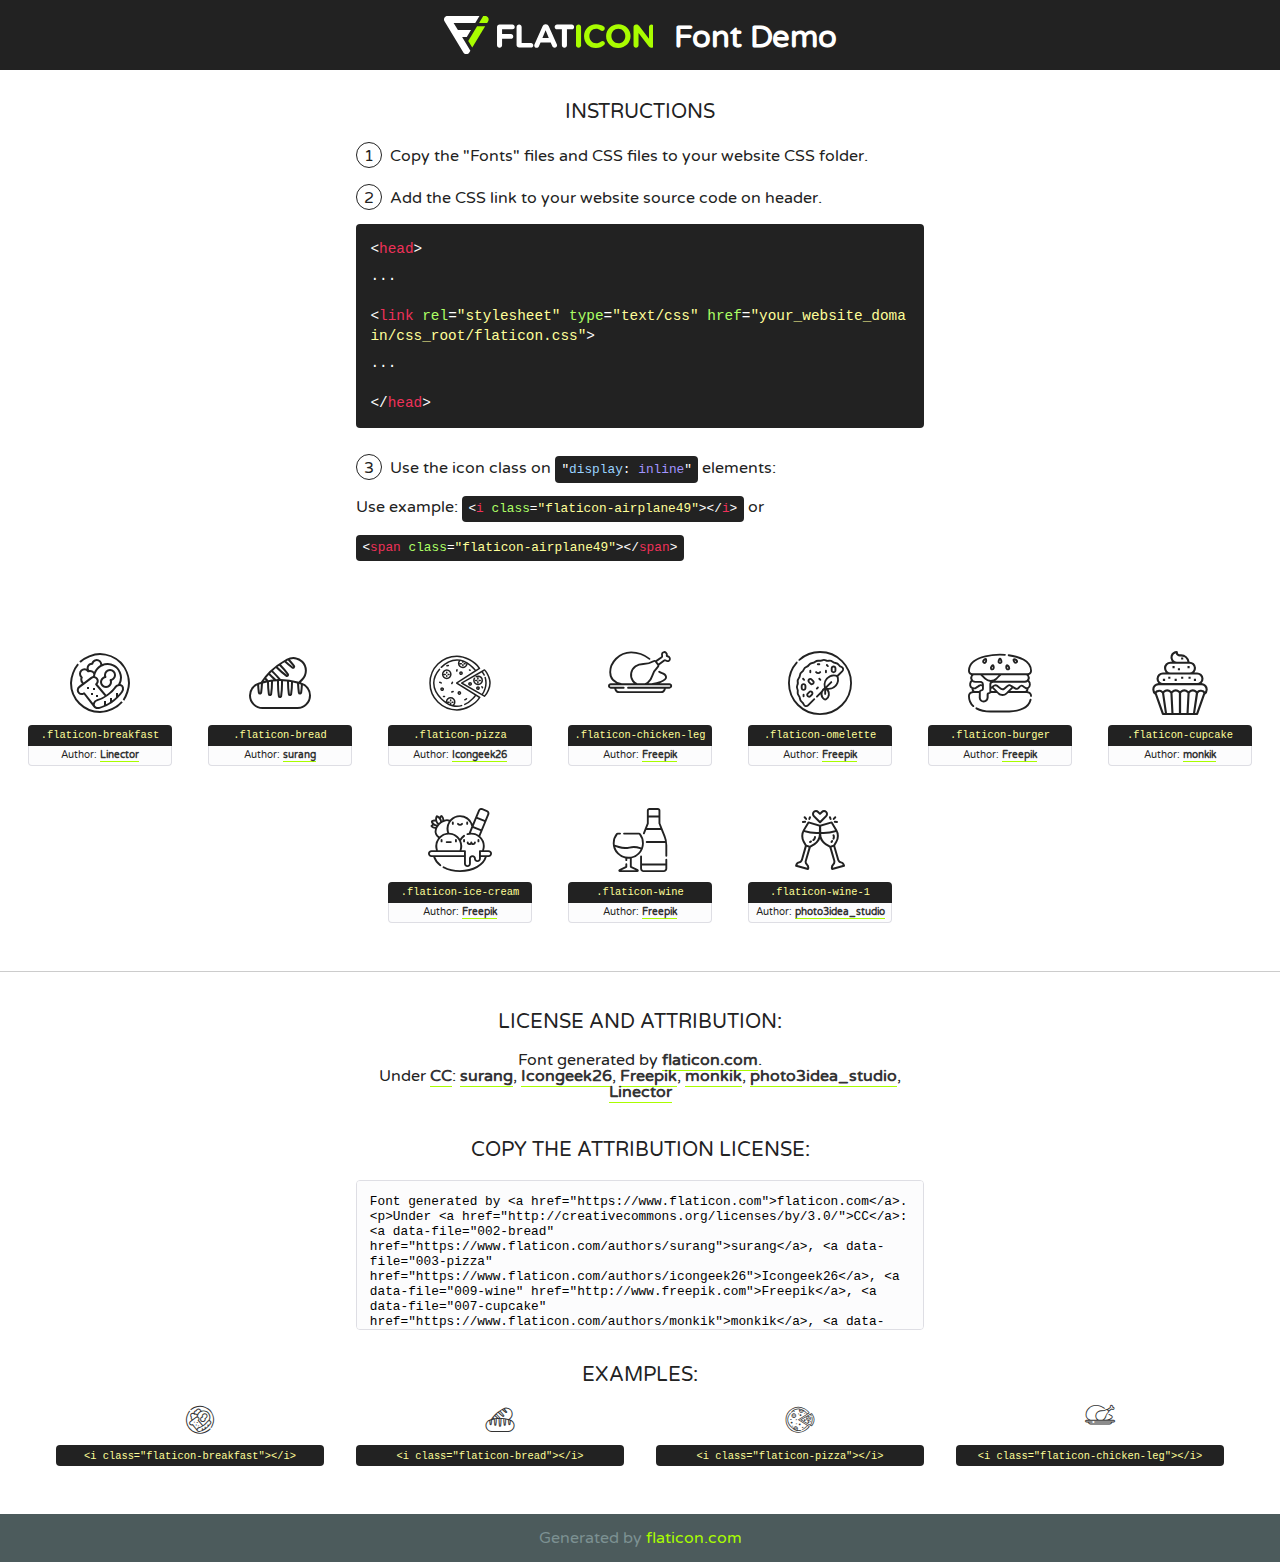
<file: tasteit-master/fonts/flaticon/font/flaticon.html>
<!DOCTYPE html>
<!--
  Flaticon icon font: Flaticon
  Creation date: 29/07/2020 13:32
-->
<html>
<!DOCTYPE html>
<html>

<head>
    <title>Flaticon WebFont</title>
    <link href="http://fonts.googleapis.com/css?family=Varela+Round" rel="stylesheet" type="text/css" />
    <link rel="stylesheet" type="text/css" href="flaticon.css">
    <meta charset="UTF-8">
    <style>
    html, body, div, span, applet, object, iframe,
    h1, h2, h3, h4, h5, h6, p, blockquote, pre,
    a, abbr, acronym, address, big, cite, code,
    del, dfn, em, img, ins, kbd, q, s, samp,
    small, strike, strong, sub, sup, tt, var,
    b, u, i, center,
    dl, dt, dd, ol, ul, li,
    fieldset, form, label, legend,
    table, caption, tbody, tfoot, thead, tr, th, td,
    article, aside, canvas, details, embed, 
    figure, figcaption, footer, header, hgroup, 
    menu, nav, output, ruby, section, summary,
    time, mark, audio, video {
        margin: 0;
        padding: 0;
        border: 0;
        font-size: 100%;
        font: inherit;
        vertical-align: baseline;
    }
    /* HTML5 display-role reset for older browsers */
    article, aside, details, figcaption, figure, 
    footer, header, hgroup, menu, nav, section {
        display: block;
    }
    body {
        line-height: 1;
    }
    ol, ul {
        list-style: none;
    }
    blockquote, q {
        quotes: none;
    }
    blockquote:before, blockquote:after,
    q:before, q:after {
        content: '';
        content: none;
    }
    table {
        border-collapse: collapse;
        border-spacing: 0;
    }
    body {
        font-family: 'Varela Round', Helvetica, Arial, sans-serif;
        font-size: 16px;
        color: #222;
    }
    a {
        color: #333;
        border-bottom: 1px solid #a9fd00;
        font-weight: bold;
        text-decoration: none;
    }
    * {
        -moz-box-sizing: border-box;
        -webkit-box-sizing: border-box;
        box-sizing: border-box;
        margin: 0;
        padding: 0;
    }
    [class^="flaticon-"]:before, [class*=" flaticon-"]:before, [class^="flaticon-"]:after, [class*=" flaticon-"]:after {
        font-family: Flaticon;
        font-size: 30px;
        font-style: normal;
        margin-left: 20px;
        color: #333;
    }
    .wrapper {
        max-width: 600px;
        margin: auto;
        padding: 0 1em;
    }
    .title {
        font-size: 1.25em;
        text-align: center;
        margin-bottom: 1em;
        text-transform: uppercase;
    }
    header {
        text-align: center;
        background-color: #222;
        color: #fff;
        padding: 1em;
    }
    header .logo {
        width: 210px;
        height: 38px;
        display: inline-block;
        vertical-align: middle;
        margin-right: 1em;
        border: none;
    }
    header strong {
        font-size: 1.95em;
        font-weight: bold;
        vertical-align: middle;
        margin-top: 5px;
        display: inline-block;
    }
    .demo {
        margin: 2em auto;
        line-height: 1.25em;
    }
    .demo ul li {
        margin-bottom: 1em;
    }
    .demo ul li .num {
        color: #222;
        border-radius: 20px;
        display: inline-block;
        width: 26px;
        padding: 3px;
        height: 26px;
        text-align: center;
        margin-right: 0.5em;
        border: 1px solid #222;
    }
    .demo ul li code {
        background-color: #222;
        border-radius: 4px;
        padding: 0.25em 0.5em;
        display: inline-block;
        color: #fff;
        font-family: Consolas,Monaco,Lucida Console,Liberation Mono,DejaVu Sans Mono,Bitstream Vera Sans Mono,Courier New, monospace;
        font-weight: lighter;
        margin-top: 1em;
        font-size: 0.8em;
        word-break: break-all;
    }
    .demo ul li code.big {
        padding: 1em;
        font-size: 0.9em;
    }
    .demo ul li code .red {
        color: #EF3159;
    }
    .demo ul li code .green {
        color: #ACFF65;
    }
    .demo ul li code .yellow {
        color: #FFFF99;
    }
    .demo ul li code .blue {
        color: #99D3FF;
    }
    .demo ul li code .purple {
        color: #A295FF;
    }
    .demo ul li code .dots {
        margin-top: 0.5em;
        display: block;
    }
    #glyphs {
        border-bottom: 1px solid #ccc;
        padding: 2em 0;
        text-align: center;
    }
    .glyph {
        display: inline-block;
        width: 9em;
        margin: 1em;
        text-align: center;
        vertical-align: top;
        background: #FFF;
    }
    .glyph .glyph-icon {
        padding: 10px;
        display: block;
        font-family:"Flaticon";
        font-size: 64px;
        line-height: 1;
    }
    .glyph .glyph-icon:before {
        font-size: 64px;
        color: #222;
        margin-left: 0;
    }
    .class-name {
        font-size: 0.65em;
        background-color: #222;
        color: #fff;
        border-radius: 4px 4px 0 0;
        padding: 0.5em;
        color: #FFFF99;
        font-family: Consolas,Monaco,Lucida Console,Liberation Mono,DejaVu Sans Mono,Bitstream Vera Sans Mono,Courier New, monospace;
    }
    .author-name {
        font-size: 0.6em;
        background-color: #fcfcfd;
        border: 1px solid #DEDEE4;
        border-top: 0;
        border-radius: 0 0 4px 4px;
        padding: 0.5em;
    }
    .class-name:last-child {
        font-size: 10px;
        color:#888;
    }
    .class-name:last-child a {
        font-size: 10px;
        color:#555;
    }
    .class-name:last-child a:hover {
        color:#a9fd00;
    }
    .glyph > input {
        display: block;
        width: 100px;
        margin: 5px auto;
        text-align: center;
        font-size: 12px;
        cursor: text;
    }
    .glyph > input.icon-input {
        font-family:"Flaticon";
        font-size: 16px;
        margin-bottom: 10px;
    }
    .attribution .title {
        margin-top: 2em;
    }
    .attribution textarea {
        background-color: #fcfcfd;
        padding: 1em;
        border: none;
        box-shadow: none;
        border: 1px solid #DEDEE4;
        border-radius: 4px;
        resize: none;
        width: 100%;
        height: 150px;
        font-size: 0.8em;
        font-family: Consolas,Monaco,Lucida Console,Liberation Mono,DejaVu Sans Mono,Bitstream Vera Sans Mono,Courier New, monospace;
        -webkit-appearance: none;
    }
    .iconsuse {
        margin: 2em auto;
        text-align: center;
        max-width: 1200px;
    }
    .iconsuse:after {
        content: '';
        display: table;
        clear: both;
    }
    .iconsuse .image {
        float: left;
        width: 25%;
        padding: 0 1em;
    }
    .iconsuse .image p {
        margin-bottom: 1em;
    }
    .iconsuse .image span {
        display: block;
        font-size: 0.65em;
        background-color: #222;
        color: #fff;
        border-radius: 4px;
        padding: 0.5em;
        color: #FFFF99;
        margin-top: 1em;
        font-family: Consolas,Monaco,Lucida Console,Liberation Mono,DejaVu Sans Mono,Bitstream Vera Sans Mono,Courier New, monospace;
    }
    #footer {
        text-align: center;
        background-color: #4C5B5C;
        color: #7c9192;
        padding: 1em;
    }
    #footer a {
        border: none;
        color: #a9fd00;
        font-weight: normal;
    }
    @media (max-width: 960px) {
        .iconsuse .image {
            width: 50%;
        }
    }
    @media (max-width: 560px) {
        .iconsuse .image {
            width: 100%;
        }
    }
    </style>
</head>

<body class="characters-off">

    <header>
        <a href="https://www.flaticon.com" target="_blank" class="logo">
            <svg version="1.1" xmlns="http://www.w3.org/2000/svg" xmlns:xlink="http://www.w3.org/1999/xlink" xmlns:a="http://ns.adobe.com/AdobeSVGViewerExtensions/3.0/" viewBox="0 0 560.875 102.036" enable-background="new 0 0 560.875 102.036" xml:space="preserve">
                <defs>
                </defs>
                <g>
                    <g class="letters">
                        <path fill="#ffffff" d="M141.596,29.675c0-3.777,2.985-6.767,6.764-6.767h34.438c3.426,0,6.15,2.728,6.15,6.15
                        c0,3.43-2.724,6.149-6.15,6.149h-27.674v13.091h23.719c3.429,0,6.151,2.724,6.151,6.15c0,3.43-2.723,6.149-6.151,6.149h-23.719
                        v17.574c0,3.773-2.986,6.761-6.764,6.761c-3.779,0-6.764-2.989-6.764-6.761V29.675z"></path>
                        <path fill="#ffffff" d="M193.844,29.149c0-3.781,2.985-6.767,6.764-6.767c3.776,0,6.763,2.985,6.763,6.767v42.957h25.039
                        c3.426,0,6.149,2.726,6.149,6.153c0,3.425-2.723,6.15-6.149,6.15h-31.802c-3.779,0-6.764-2.986-6.764-6.768V29.149z"></path>
                        <path fill="#ffffff" d="M241.891,75.71l21.438-48.407c1.492-3.341,4.215-5.357,7.906-5.357h0.792
                        c3.686,0,6.323,2.017,7.815,5.357l21.439,48.407c0.436,0.967,0.701,1.845,0.701,2.723c0,3.602-2.809,6.501-6.414,6.501
                        c-3.161,0-5.269-1.845-6.499-4.655l-4.132-9.661h-27.059l-4.301,10.102c-1.144,2.631-3.426,4.214-6.237,4.214
                        c-3.517,0-6.24-2.81-6.24-6.325C241.1,77.64,241.451,76.677,241.891,75.71z M279.932,58.666l-8.521-20.297l-8.526,20.297H279.932
                        z"></path>
                        <path fill="#ffffff" d="M314.864,35.387H301.86c-3.429,0-6.239-2.813-6.239-6.238c0-3.429,2.811-6.24,6.239-6.24h39.533
                        c3.426,0,6.237,2.811,6.237,6.24c0,3.425-2.811,6.238-6.237,6.238h-13.001v42.785c0,3.773-2.99,6.761-6.764,6.761
                        c-3.779,0-6.764-2.989-6.764-6.761V35.387z"></path>
                        <path fill="#A9FD00" d="M352.615,29.149c0-3.781,2.985-6.767,6.767-6.767c3.774,0,6.761,2.985,6.761,6.767v49.024
                        c0,3.773-2.987,6.761-6.761,6.761c-3.781,0-6.767-2.989-6.767-6.761V29.149z"></path>
                        <path fill="#A9FD00" d="M374.132,53.836v-0.179c0-17.481,13.178-31.801,32.065-31.801c9.22,0,15.459,2.458,20.557,6.238
                        c1.402,1.054,2.637,2.985,2.637,5.357c0,3.692-2.985,6.59-6.681,6.59c-1.845,0-3.071-0.702-4.044-1.319
                        c-3.776-2.813-7.729-4.393-12.562-4.393c-10.364,0-17.831,8.611-17.831,19.154v0.173c0,10.542,7.291,19.329,17.831,19.329
                        c5.715,0,9.492-1.756,13.359-4.834c1.049-0.874,2.458-1.491,4.039-1.491c3.429,0,6.325,2.813,6.325,6.236
                        c0,2.106-1.056,3.78-2.282,4.834c-5.539,4.834-12.036,7.733-21.878,7.733C387.572,85.464,374.132,71.493,374.132,53.836z"></path>
                        <path fill="#A9FD00" d="M433.009,53.836v-0.179c0-17.481,13.79-31.801,32.766-31.801c18.981,0,32.592,14.143,32.592,31.628v0.173
                        c0,17.483-13.785,31.807-32.769,31.807C446.625,85.464,433.009,71.32,433.009,53.836z M484.224,53.836v-0.179
                        c0-10.539-7.725-19.326-18.626-19.326c-10.893,0-18.449,8.611-18.449,19.154v0.173c0,10.542,7.73,19.329,18.626,19.329
                        C476.676,72.986,484.224,64.378,484.224,53.836z"></path>
                        <path fill="#A9FD00" d="M506.233,29.321c0-3.774,2.99-6.763,6.767-6.763h1.401c3.252,0,5.183,1.583,7.029,3.953l26.093,34.265
                        V29.059c0-3.692,2.99-6.677,6.681-6.677c3.683,0,6.671,2.985,6.671,6.677v48.934c0,3.78-2.987,6.765-6.764,6.765h-0.436
                        c-3.257,0-5.188-1.581-7.034-3.953l-27.056-35.492v32.944c0,3.687-2.985,6.676-6.678,6.676c-3.683,0-6.673-2.989-6.673-6.676
                        V29.321z"></path>
                    </g>
                    <g class="insignia">
                        <path fill="#ffffff" d="M48.372,56.137h12.517l11.156-18.537H37.186L25.688,18.539h57.825L94.668,0H9.271
                        C5.925,0,2.842,1.801,1.198,4.716c-1.644,2.907-1.593,6.482,0.134,9.343l50.38,83.501c1.678,2.781,4.689,4.476,7.938,4.476
                        c3.246,0,6.257-1.695,7.935-4.476l2.898-4.804L48.372,56.137z"></path>
                        <g class="i">
                            <path fill="#A9FD00" d="M93.575,18.539h0.031v0.004l21.652,0.004l2.705-4.488c1.727-2.861,1.778-6.436,0.133-9.343
                            C116.454,1.801,113.371,0,110.026,0h-5.294L93.575,18.539z"></path>
                            <polygon fill="#A9FD00" points="88.291,27.356 64.725,66.486 75.519,84.404 109.942,27.356"></polygon>
                        </g>
                    </g>
                </g>
            </svg>
        </a>
        <strong>Font Demo</strong>
    </header>


    <section class="demo wrapper">

        <p class="title">Instructions</p>

        <ul>
            <li>
                <span class="num">1</span>Copy the "Fonts" files and CSS files to your website CSS folder.
            </li>
            <li>
                <span class="num">2</span>Add the CSS link to your website source code on header.
                <code class="big">
                    &lt;<span class="red">head</span>&gt;
                    <br/><span class="dots">...</span>
                    <br/>&lt;<span class="red">link</span> <span class="green">rel</span>=<span class="yellow">"stylesheet"</span> <span class="green">type</span>=<span class="yellow">"text/css"</span> <span class="green">href</span>=<span class="yellow">"your_website_domain/css_root/flaticon.css"</span>&gt;
                    <br/><span class="dots">...</span>
                    <br/>&lt;/<span class="red">head</span>&gt;
                </code>
            </li>

            <li>
                <p>
                    <span class="num">3</span>Use the icon class on <code>"<span class="blue">display</span>:<span class="purple"> inline</span>"</code> elements:
                    <br />
                    Use example: <code>&lt;<span class="red">i</span> <span class="green">class</span>=<span class="yellow">&quot;flaticon-airplane49&quot;</span>&gt;&lt;/<span class="red">i</span>&gt;</code> or <code>&lt;<span class="red">span</span> <span class="green">class</span>=<span class="yellow">&quot;flaticon-airplane49&quot;</span>&gt;&lt;/<span class="red">span</span>&gt;</code>
            </li>
        </ul>

    </section>




   <section id="glyphs">          
    
      
        <div class="glyph"><div class="glyph-icon flaticon-breakfast"></div>
            <div class="class-name">.flaticon-breakfast</div>
            <div class="author-name">Author: <a data-file="001-breakfast" href="https://www.flaticon.com/authors/linector">Linector</a> </div> 
        </div>        
        
        <div class="glyph"><div class="glyph-icon flaticon-bread"></div>
            <div class="class-name">.flaticon-bread</div>
            <div class="author-name">Author: <a data-file="002-bread" href="https://www.flaticon.com/authors/surang">surang</a> </div> 
        </div>        
        
        <div class="glyph"><div class="glyph-icon flaticon-pizza"></div>
            <div class="class-name">.flaticon-pizza</div>
            <div class="author-name">Author: <a data-file="003-pizza" href="https://www.flaticon.com/authors/icongeek26">Icongeek26</a> </div> 
        </div>        
        
        <div class="glyph"><div class="glyph-icon flaticon-chicken-leg"></div>
            <div class="class-name">.flaticon-chicken-leg</div>
            <div class="author-name">Author: <a data-file="004-chicken-leg" href="http://www.freepik.com">Freepik</a> </div> 
        </div>        
        
        <div class="glyph"><div class="glyph-icon flaticon-omelette"></div>
            <div class="class-name">.flaticon-omelette</div>
            <div class="author-name">Author: <a data-file="005-omelette" href="http://www.freepik.com">Freepik</a> </div> 
        </div>        
        
        <div class="glyph"><div class="glyph-icon flaticon-burger"></div>
            <div class="class-name">.flaticon-burger</div>
            <div class="author-name">Author: <a data-file="006-burger" href="http://www.freepik.com">Freepik</a> </div> 
        </div>        
        
        <div class="glyph"><div class="glyph-icon flaticon-cupcake"></div>
            <div class="class-name">.flaticon-cupcake</div>
            <div class="author-name">Author: <a data-file="007-cupcake" href="https://www.flaticon.com/authors/monkik">monkik</a> </div> 
        </div>        
        
        <div class="glyph"><div class="glyph-icon flaticon-ice-cream"></div>
            <div class="class-name">.flaticon-ice-cream</div>
            <div class="author-name">Author: <a data-file="008-ice-cream" href="http://www.freepik.com">Freepik</a> </div> 
        </div>        
        
        <div class="glyph"><div class="glyph-icon flaticon-wine"></div>
            <div class="class-name">.flaticon-wine</div>
            <div class="author-name">Author: <a data-file="009-wine" href="http://www.freepik.com">Freepik</a> </div> 
        </div>        
        
        <div class="glyph"><div class="glyph-icon flaticon-wine-1"></div>
            <div class="class-name">.flaticon-wine-1</div>
            <div class="author-name">Author: <a data-file="010-wine-1" href="https://www.flaticon.com/authors/photo3idea-studio">photo3idea_studio</a> </div> 
        </div>        
        

    </section>



    <section class="attribution wrapper"   style="text-align:center;">

      <div class="title">License and attribution:</div><div class="attrDiv">Font generated by <a href="https://www.flaticon.com">flaticon.com</a>. <div><p>Under <a href="http://creativecommons.org/licenses/by/3.0/">CC</a>: <a data-file="002-bread" href="https://www.flaticon.com/authors/surang">surang</a>, <a data-file="003-pizza" href="https://www.flaticon.com/authors/icongeek26">Icongeek26</a>, <a data-file="009-wine" href="http://www.freepik.com">Freepik</a>, <a data-file="007-cupcake" href="https://www.flaticon.com/authors/monkik">monkik</a>, <a data-file="010-wine-1" href="https://www.flaticon.com/authors/photo3idea-studio">photo3idea_studio</a>, <a data-file="001-breakfast" href="https://www.flaticon.com/authors/linector">Linector</a></p>  </div>
      </div>
      <div class="title">Copy the Attribution License:</div>

    <textarea onclick="this.focus();this.select();">Font generated by &lt;a href=&quot;https://www.flaticon.com&quot;&gt;flaticon.com&lt;/a&gt;. <p>Under <a href="http://creativecommons.org/licenses/by/3.0/">CC</a>: <a data-file="002-bread" href="https://www.flaticon.com/authors/surang">surang</a>, <a data-file="003-pizza" href="https://www.flaticon.com/authors/icongeek26">Icongeek26</a>, <a data-file="009-wine" href="http://www.freepik.com">Freepik</a>, <a data-file="007-cupcake" href="https://www.flaticon.com/authors/monkik">monkik</a>, <a data-file="010-wine-1" href="https://www.flaticon.com/authors/photo3idea-studio">photo3idea_studio</a>, <a data-file="001-breakfast" href="https://www.flaticon.com/authors/linector">Linector</a></p>  
     </textarea>

    </section>

    <section class="iconsuse">

          <div class="title">Examples:</div>            
             
            <div class="image">
                <p>
                    <i class="glyph-icon flaticon-breakfast"></i> 
                    <span>&lt;i class=&quot;flaticon-breakfast&quot;&gt;&lt;/i&gt;</span>
                </p>
            </div>
            
            <div class="image">
                <p>
                    <i class="glyph-icon flaticon-bread"></i> 
                    <span>&lt;i class=&quot;flaticon-bread&quot;&gt;&lt;/i&gt;</span>
                </p>
            </div>
            
            <div class="image">
                <p>
                    <i class="glyph-icon flaticon-pizza"></i> 
                    <span>&lt;i class=&quot;flaticon-pizza&quot;&gt;&lt;/i&gt;</span>
                </p>
            </div>
            
            <div class="image">
                <p>
                    <i class="glyph-icon flaticon-chicken-leg"></i> 
                    <span>&lt;i class=&quot;flaticon-chicken-leg&quot;&gt;&lt;/i&gt;</span>
                </p>
            </div>
                       
        </div>
                            
    </section>

<div id="footer">
    <div>Generated by <a href="https://www.flaticon.com">flaticon.com</a>
    </div>
</div>



</body>
</html>
</file>
<file: tasteit-master/fonts/flaticon/font/flaticon.css>
/*
  	Flaticon icon font: Flaticon
  	Creation date: 29/07/2020 13:32
  	*/

@font-face {
  font-family: "Flaticon";
  src: url("./Flaticon.eot");
  src: url("./Flaticon.eot?#iefix") format("embedded-opentype"),
       url("./Flaticon.woff2") format("woff2"),
       url("./Flaticon.woff") format("woff"),
       url("./Flaticon.ttf") format("truetype"),
       url("./Flaticon.svg#Flaticon") format("svg");
  font-weight: normal;
  font-style: normal;
}

@media screen and (-webkit-min-device-pixel-ratio:0) {
  @font-face {
    font-family: "Flaticon";
    src: url("./Flaticon.svg#Flaticon") format("svg");
  }
}

[class^="flaticon-"]:before, [class*=" flaticon-"]:before,
[class^="flaticon-"]:after, [class*=" flaticon-"]:after {   
  font-family: Flaticon;
        font-size: 20px;
font-style: normal;
margin-left: 20px;
}

.flaticon-breakfast:before { content: "\f100"; }
.flaticon-bread:before { content: "\f101"; }
.flaticon-pizza:before { content: "\f102"; }
.flaticon-chicken-leg:before { content: "\f103"; }
.flaticon-omelette:before { content: "\f104"; }
.flaticon-burger:before { content: "\f105"; }
.flaticon-cupcake:before { content: "\f106"; }
.flaticon-ice-cream:before { content: "\f107"; }
.flaticon-wine:before { content: "\f108"; }
.flaticon-wine-1:before { content: "\f109"; }
</file>
